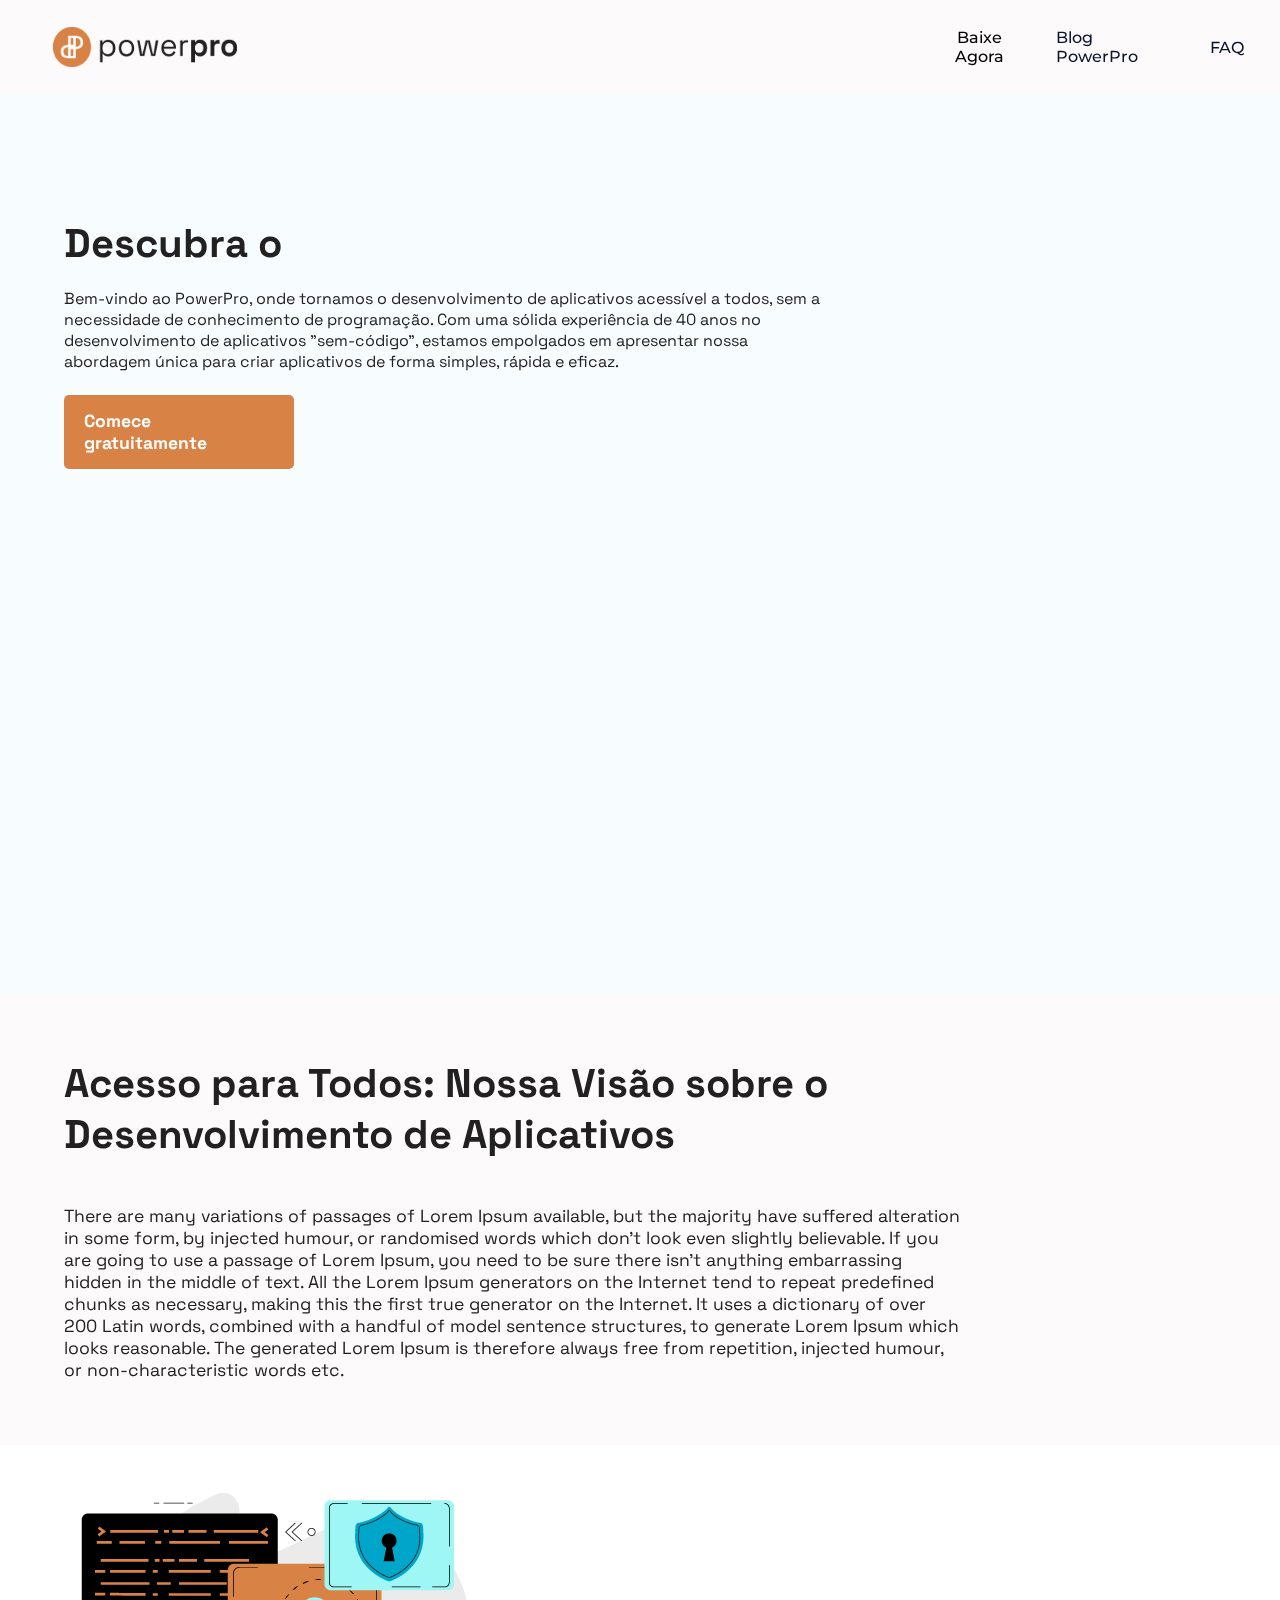
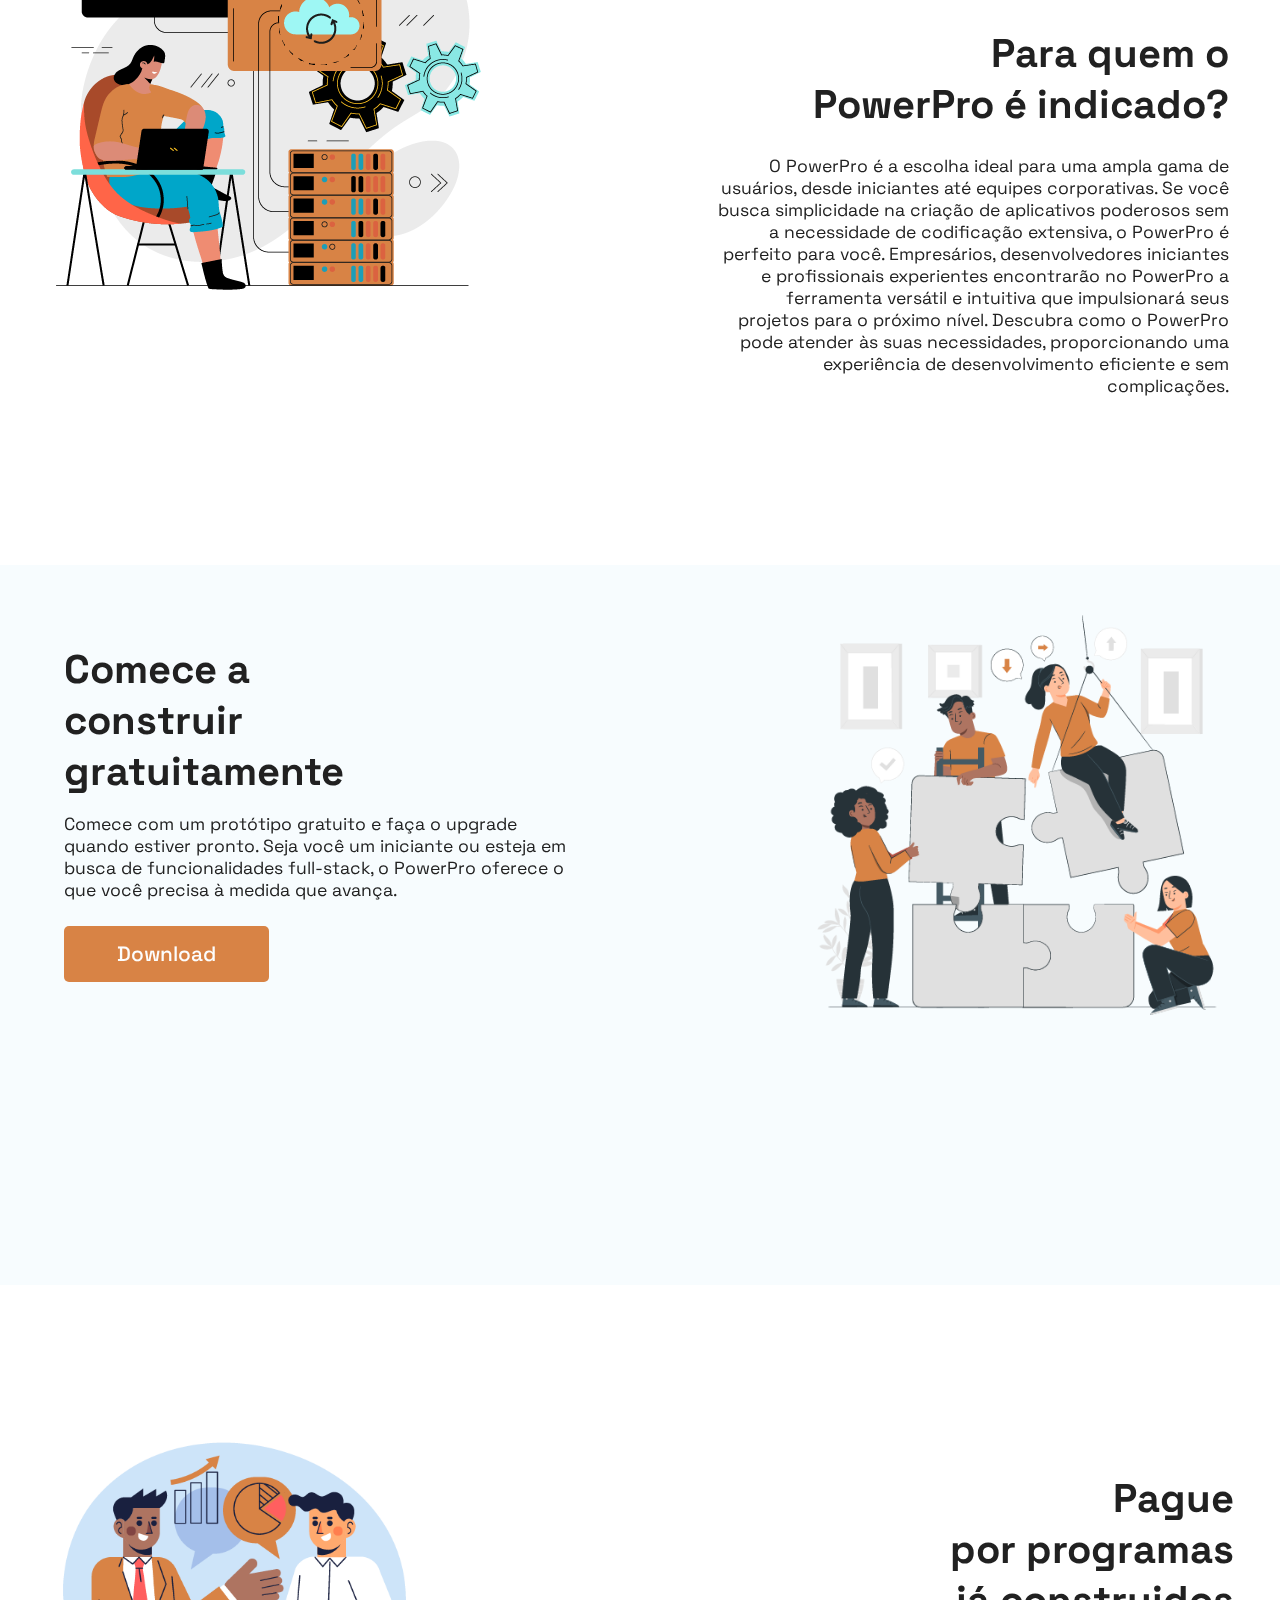
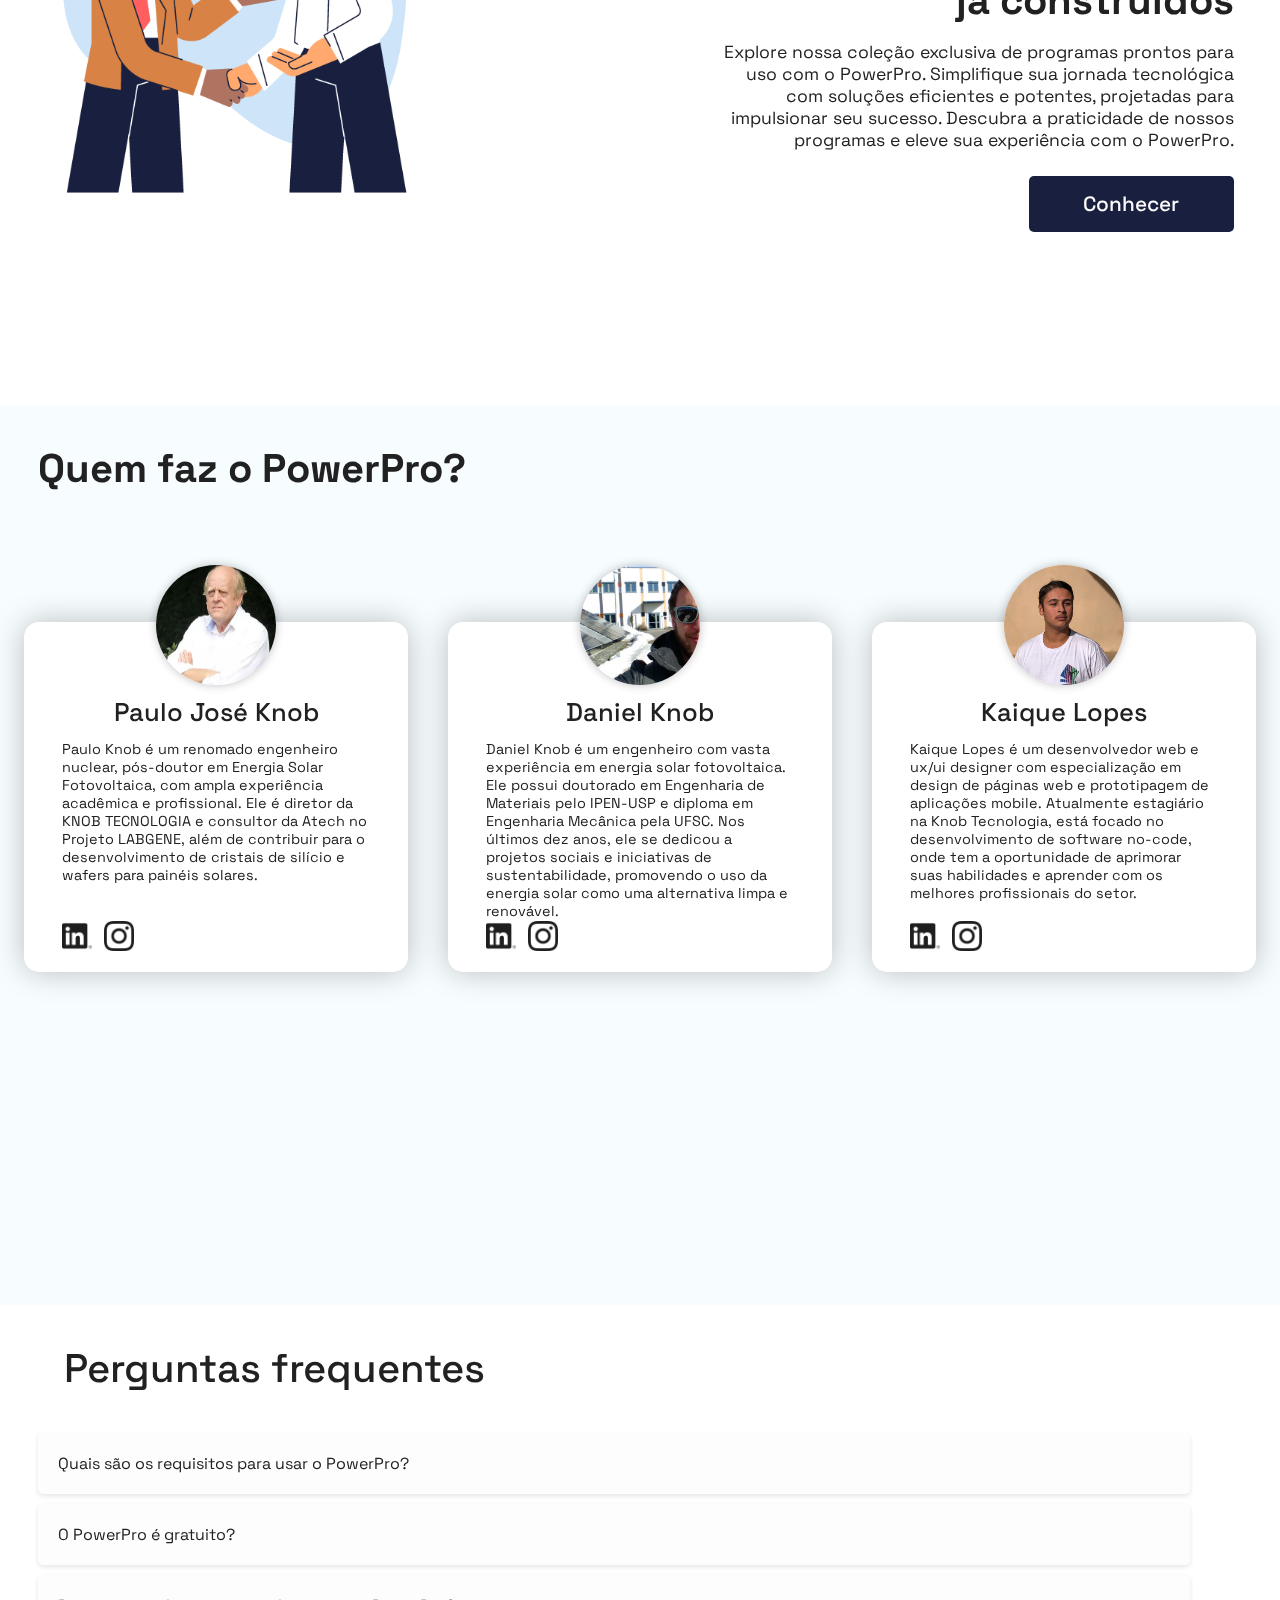
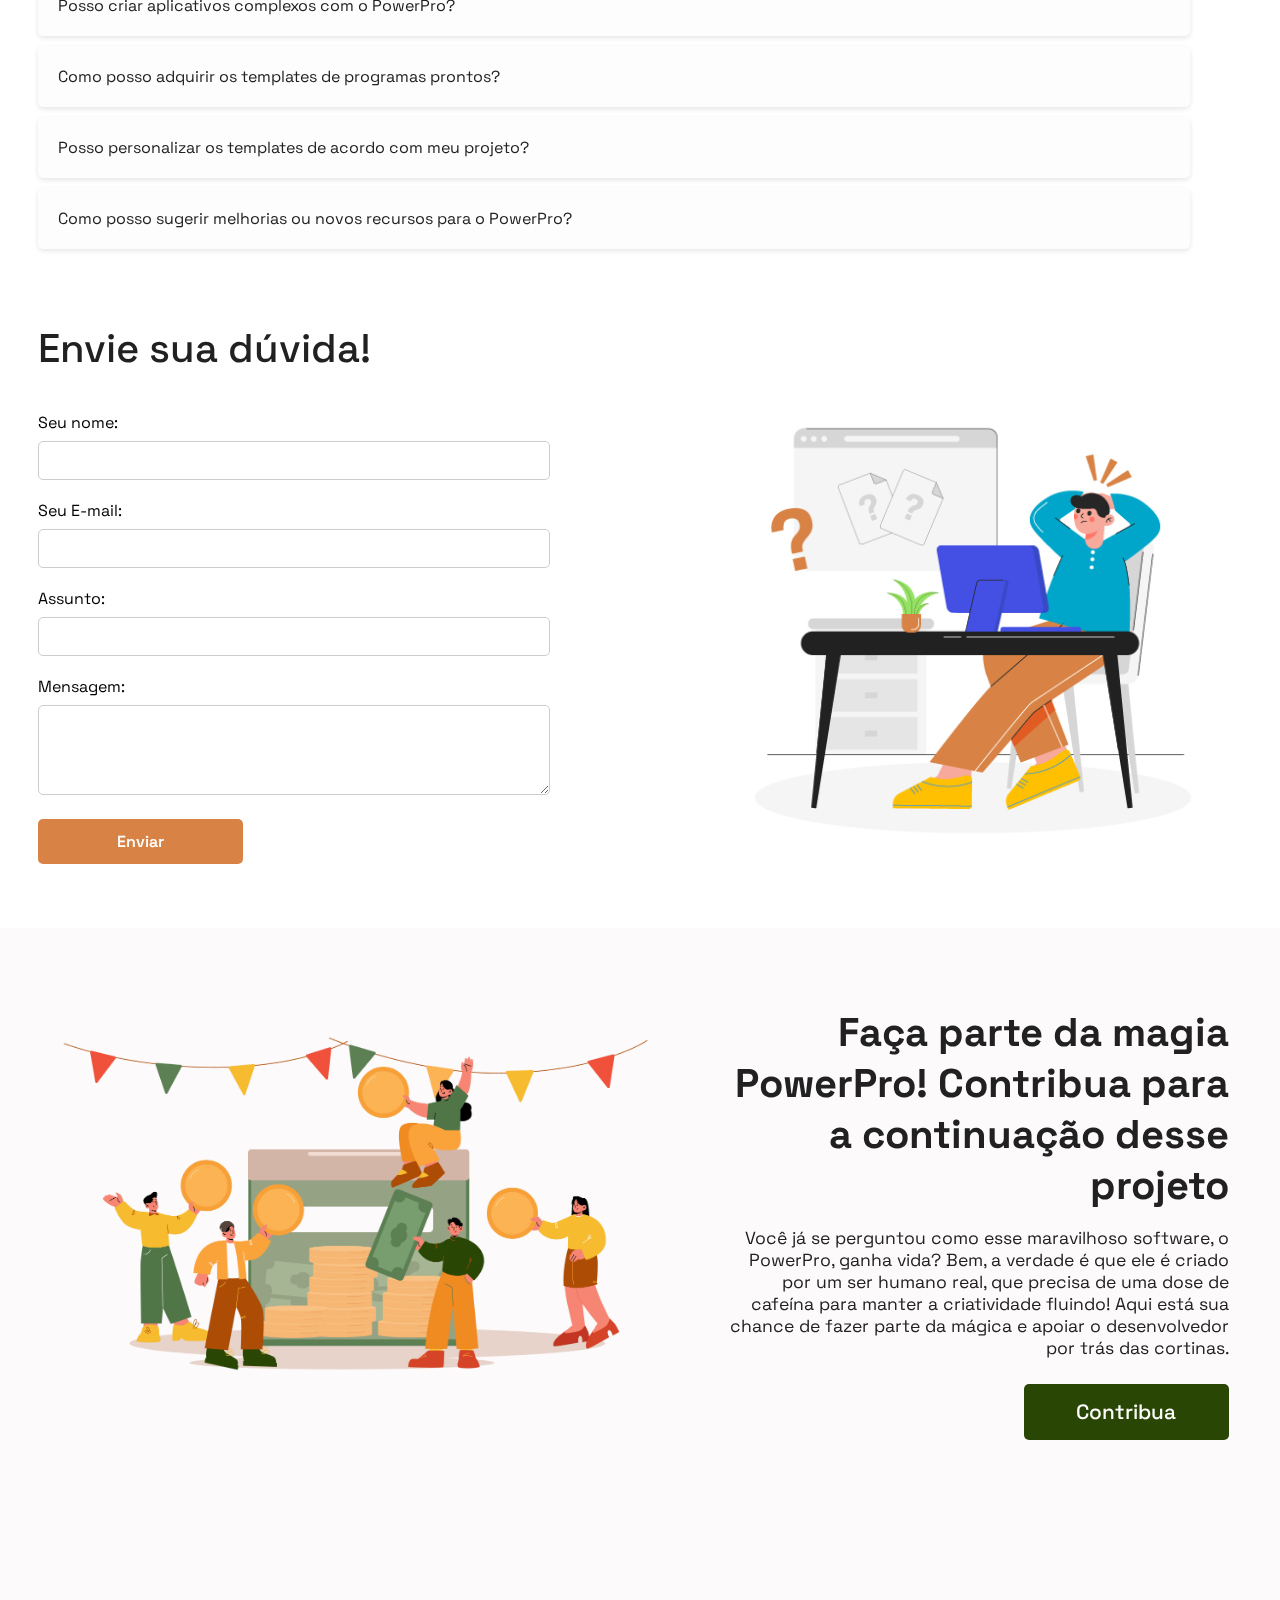
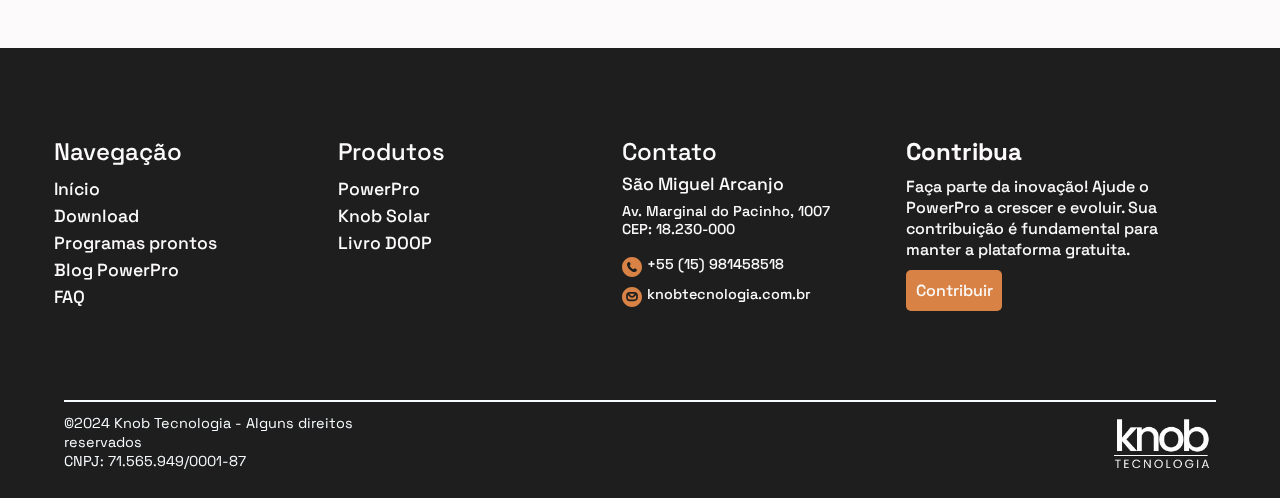
<file: index.html>
<!DOCTYPE html>
<html lang="pt-BR">
<head>
    <meta charset="UTF-8">
    <meta name="viewport" content="width=device-width, initial-scale=1.0">
    <title>PowePro | Crie aplicativos sem códigos</title>
    <link rel="stylesheet" href="css/style.css">
    <link rel="shortcut icon" href="css/imagens/icons/logoTipoLaranja.ico" type="image/x-icon">
</head>
<body>
    <header>
        <nav class="nav-bar">
            <div class="logo-header">
                <img src="css/imagens/logoPowerPro2L.png" alt="">
            </div>
            <div class="nav-list">
                <ul>
                    <div class="dropdown">
                        <button onclick="toggleDropdown()" class="dropbtn">Baixe Agora</button>
                        <div id="myDropdown" class="dropdown-content">
                            <a href="download.html">Versão gratuita</a>
                            <a href="pgProntos.html">Programas prontos</a>
                        </div>
                    </div>
                    <li class="nav-item"><a href="./blog-powerpro/index.html" class="nav-link">Blog PowerPro</a></li>
                    <li class="nav-item"><a href="#faq" class="nav-link">FAQ</a></li>
                </ul>
            </div>
            <div class="mobile-menu-icon">
                <button onclick="menuShow()"><img class="icon" src="css/imagens/icons/menu-abertoPreto.png" alt=""></button>
            </div>
        </nav>
        <div class="mobile-menu">
            <ul>
                <li class="nav-item"><a href="#powerpro" class="nav-link">FAQ</a></li>
            </ul>    
        </div>
    </header>
    <main>
        <section id="home">
            <div class="textos-home">
                <h1 id="home-title"></h1>
                <p>Bem-vindo ao PowerPro, onde tornamos o desenvolvimento de aplicativos acessível a todos, sem a necessidade de conhecimento de programação. Com uma sólida experiência de 40 anos no desenvolvimento de aplicativos "sem-código", estamos empolgados em apresentar nossa abordagem única para criar aplicativos de forma simples, rápida e eficaz.</p>
                <a href="#preco" class="btn-home">Comece gratuitamente</a>
            </div>
        </section>
        <section id="visao">
            <div class="textos-visao">
                <h1>Acesso para Todos: Nossa Visão sobre o Desenvolvimento de Aplicativos</h1>
                <p class="desc-visao">There are many variations of passages of Lorem Ipsum available, but the majority have suffered alteration in some form, by injected humour, or randomised words which don't look even slightly believable. If you are going to use a passage of Lorem Ipsum, you need to be sure there isn't anything embarrassing hidden in the middle of text. All the Lorem Ipsum generators on the Internet tend to repeat predefined chunks as necessary, making this the first true generator on the Internet. It uses a dictionary of over 200 Latin words, combined with a handful of model sentence structures, to generate Lorem Ipsum which looks reasonable. The generated Lorem Ipsum is therefore always free from repetition, injected humour, or non-characteristic words etc.</p>
            </div>
        </section>
        <section id="indicado">
            <div class="imagem-indicado"></div>
            <div class="textos-indicado">
                <h1>Para quem o<br>PowerPro é indicado?</h1>
                <p class="desc-indicado">O PowerPro é a escolha ideal para uma ampla gama de usuários, desde iniciantes até equipes corporativas. Se você busca simplicidade na criação de aplicativos poderosos sem a necessidade de codificação extensiva, o PowerPro é perfeito para você. Empresários, desenvolvedores iniciantes e profissionais experientes encontrarão no PowerPro a ferramenta versátil e intuitiva que impulsionará seus projetos para o próximo nível. Descubra como o PowerPro pode atender às suas necessidades, proporcionando uma experiência de desenvolvimento eficiente e sem complicações.</p>
            </div>
        </section>
        <section id="preco">
            <div class="textos-preco">
                <h1>Comece a <br>construir<br>gratuitamente</h1>
                <p class="desc-preco">Comece com um protótipo gratuito e faça o upgrade quando estiver pronto. Seja você um iniciante ou esteja em busca de funcionalidades full-stack, o PowerPro oferece o que você precisa à medida que avança.</p>
                <a href="download.html" class="btn-preco" target="_blank" rel="noopener noreferrer">Download<a>
            </div>
            <div class="imagem-preco"><img src="css/imagens/construa-Img.png" alt=""></div>
        </section>
        <section id="teste">
            <div class="imagem-teste"><img src="css/imagens/pgProntos-Img.png" alt=""></div>
            <div class="textos-teste">
                <h1>Pague<br>por programas<br>já construidos</h1>
                <p class="desc-teste">Explore nossa coleção exclusiva de programas prontos para uso com o PowerPro. Simplifique sua jornada tecnológica com soluções eficientes e potentes, projetadas para impulsionar seu sucesso. Descubra a praticidade de nossos programas e eleve sua experiência com o PowerPro.</p>
                <a href="pgProntos.html" class="btn-teste">Conhecer</a>
            </div>
        </section>
        <!--<section id="sobre">
            <div class="textos-sobre">
                <h1>O que é<br>PowerPro?</h1>
                <p class="desc-sobre">
                    Desenvolvido com o conceito DOOP (Direct Object-oriented Programming), tecnologia desenvolvida e patenteada pela empresa KNOB TECNOLOGIA, o PowerPro não exige conhecimentos de programação, pois as tabelas e relacionamentos são efetuados automaticamente a partir de simples textos ou inclusão de objetos na tela com o clicar do mouse.
                    <br><br>
                    Muito mais eficaz do que o uso de Planilhas Eletrônicas e com a mesma simplicidade, o PowerPro permite desenvolver em minutos aplicativos de Bancos de Dados completos, com telas de dados, cálculos envolvendo campos, relacionamentos entre tabelas, inclusão de objetos Windows como botões, caixas de combinações, caixas de listagens, caixas de checagem, figuras, objetos OLE, paginas e grades. 
                    <br><br>
                    Com o PowerPro, você não precisa de conhecimentos em programação, apenas de sua criatividade e vontade de criar. Vem com a gente! A criação de aplicativos por aqui, é tão simples quanto escrever em um bloco de notas!
                </p>
            </div>
            <div class="imagem-sobre"></div>
        </section>-->
        <section id="quem-faz">
            <h1 class="title-quem-faz">Quem faz o PowerPro?</h1>
            <div class="desenvolvedoresContainer">
                <div class="desenvUm">
                    <div class="profile-img-desenv1"><img src="css/imagens/paulo.jpg" alt=""></div>
                    <h1>Paulo José Knob</h1>
                    <p>Paulo Knob é um renomado engenheiro nuclear, pós-doutor em Energia Solar Fotovoltaica, com ampla experiência acadêmica e profissional. Ele é diretor da KNOB TECNOLOGIA e consultor da Atech no Projeto LABGENE, além de contribuir para o desenvolvimento de cristais de silício e wafers para painéis solares.</p>
                    <div class="iconsSocial">
                        <a href="#" target="_blank" class="iconsSocialLink1">
                            <img src="css/imagens/icons/linkedin.png" alt="" class="iconsSocialIco1">
                        </a>
                        <a href="#" target="_blank" class="iconsSocialLink2">
                            <img src="css/imagens/icons/instagram.png" alt="" class="iconsSocialIco2">
                        </a>
                    </div>
                </div>
                <div class="desenvDois">
                    <div class="profile-img-desenv2"><img src="css/imagens/daniel.jpg" alt=""></div>
                    <h1>Daniel Knob</h1>
                    <p>Daniel Knob é um engenheiro com vasta experiência em energia solar fotovoltaica. Ele possui doutorado em Engenharia de Materiais pelo IPEN-USP e diploma em Engenharia Mecânica pela UFSC. Nos últimos dez anos, ele se dedicou a projetos sociais e iniciativas de sustentabilidade, promovendo o uso da energia solar como uma alternativa limpa e renovável.</p>
                    <div class="iconsSocial">
                        <a href="https://www.linkedin.com/in/daniel-knob-55410074/" target="_blank" class="iconsSocialLink1">
                            <img src="css/imagens/icons/linkedin.png" alt="" class="iconsSocialIco1">
                        </a>
                        <a href="https://www.instagram.com/dknob/" target="_blank" class="iconsSocialLink2">
                            <img src="css/imagens/icons/instagram.png" alt="" class="iconsSocialIco2">
                        </a>
                    </div>
                </div>
                <div class="desenvTres">
                    <div class="profile-img-desenv3"><img src="css/imagens/kaique.png" alt=""></div>
                    <h1>Kaique Lopes</h1>
                    <p>Kaique Lopes é um desenvolvedor web e ux/ui designer com especialização em design de páginas web e prototipagem de aplicações mobile. Atualmente estagiário na Knob Tecnologia, está focado no desenvolvimento de software no-code, onde tem a oportunidade de aprimorar suas habilidades e aprender com os melhores profissionais do setor.</p>
                    <div class="iconsSocial">
                        <a href="https://www.linkedin.com/in/kaique-lopes-779450263/" target="_blank" class="iconsSocialLink1">
                            <img src="css/imagens/icons/linkedin.png" alt="" class="iconsSocialIco1">
                        </a>
                        <a href="https://www.instagram.com/kaique.exe/" target="_blank" class="iconsSocialLink2">
                            <img src="css/imagens/icons/instagram.png" alt="" class="iconsSocialIco2">
                        </a>
                    </div>
                </div>
            </div>
        </section>
        <section id="faq">
            <div class="titulo-faq">
                <h1>Perguntas frequentes</h1>
            </div>
            <ul class="benefits-list">
                <li>
                  <span class="benefit-title">Quais são os requisitos para usar o PowerPro?</span>
                  <div class="benefit-details">
                    O PowerPro é compatível em desktops. Tudo que você precisa é de criatividade para começar a criar aplicativos incríveis!
                  </div>
                </li>
                <li>
                  <span class="benefit-title">O PowerPro é gratuito?</span>
                  <div class="benefit-details">
                    Sim, o PowerPro está disponível para download gratuito. Você pode criar aplicativos sem custos!
                  </div>
                </li>
                <li>
                  <span class="benefit-title">Posso criar aplicativos complexos com o PowerPro?</span>
                  <div class="benefit-details">
                    Com certeza! O PowerPro permite criar aplicativos simples ou complexos, adaptados às suas necessidades. Nossa plataforma oferece recursos avançados para lidar com projetos diversos.
                  </div>
                </li>
                <li>
                  <span class="benefit-title">Como posso adquirir os templates de programas prontos?</span>
                  <div class="benefit-details">
                    Nossos templates estão disponíveis para compra diretamente no site do PowerPro. Escolha entre uma variedade de modelos e adquira o que melhor se encaixa nas suas necessidades.
                  </div>
                </li>
                <li>
                  <span class="benefit-title">Posso personalizar os templates de acordo com meu projeto?</span>
                  <div class="benefit-details">
                    Sim, nossos templates são totalmente customizáveis. Após a compra, você pode adaptá-los com facilidade, inserindo seus próprios dados e conteúdos.
                  </div>
                </li>
                <li>
                  <span class="benefit-title">Como posso sugerir melhorias ou novos recursos para o PowerPro?</span>
                  <div class="benefit-details">
                    Valorizamos a opinião dos nossos usuários! Se você tiver sugestões de melhorias ou novos recursos, envie-nos suas ideias através do formulário de contato. Adoramos ouvir você!
                  </div>
                </li>
            </ul>
            <div class="titulo-faq-dois">
                <h1>Envie sua dúvida!</h1>
            </div>
            <div class="contato-faq">
                <form action="https://formspree.io/f/mrgnjrvp" method="post">
                    <label for="nome">Seu nome:</label>
                    <input type="text" id="nome" name="nome" required>
                  
                    <label for="email">Seu E-mail:</label>
                    <input type="email" id="email" name="email" required>
                  
                    <label for="assunto">Assunto:</label>
                    <input type="text" id="assunto" name="assunto" required>
                  
                    <label for="mensagem">Mensagem:</label>
                    <textarea id="mensagem" name="mensagem" rows="4" required></textarea>
                  
                    <input type="submit" value="Enviar">

                    <input type="hidden" name="_next" value="https://okaiquelopes.github.io/powerprofinal/agredecimento.html">
                </form>
                <div class="imagem-contato-faq">
                    <img src="css/imagens/img-Contato.png" alt="">
                </div>
            </div>
        </section>
        <section id="contribua">
            <div class="imagem-contribua"></div>
            <div class="textos-contribua">
                <h1>Faça parte da magia PowerPro! Contribua para a continuação desse projeto</h1>
                <p class="desc-contribua">Você já se perguntou como esse maravilhoso software, o PowerPro, ganha vida? Bem, a verdade é que ele é criado por um ser humano real, que precisa de uma dose de cafeína para manter a criatividade fluindo! Aqui está sua chance de fazer parte da mágica e apoiar o desenvolvedor por trás das cortinas.</p>
                <a href="contribua.html" class="btn-contribua">Contribua</a>
            </div>
        </section>
    </main>
    <footer>
        <div class="conteudo-footer">
            <div class="conteudo-footer-navegacao">
                <h2>Navegação</h2>
                <ul>
                    <li><a href="#home">Início</a></li>
                    <li><a href="#preco">Download</a></li>
                    <li><a href="#teste">Programas prontos</a></li>
                    <li><a href="blog-powerpro/index.html">Blog PowerPro</a></li>
                    <li><a href="#faq">FAQ</a></li>
                </ul>
            </div>
            <div class="conteudo-footer-navegacao">
                <h2>Produtos</h2>
                <ul>
                    <li><a href="">PowerPro</a></li>
                    <li><a href="">Knob Solar</a></li>
                    <li><a href="">Livro DOOP</a></li>
                </ul>
            </div>
            <div class="conteudo-footer-navegacao">
                <h2>Contato</h2>
                <h3>São Miguel Arcanjo</h3>
                <p class="conteudo-footer-navegacao-p">Av. Marginal do Pacinho, 1007<br>CEP: 18.230-000</p>
                <div class="conteudo-footer-navegacao-contato">
                    <div class="conteudo-footer-navegacao-contato-img">
                        <img src="css/imagens/icons/telefone-circular 1.svg" alt="">
                        <a href="tel:+55 15 981458518">+55 (15) 981458518</a>
                    </div>
                    <div class="conteudo-footer-navegacao-contato-img">
                        <img src="css/imagens/icons/envelope-circular 1.svg" alt="">
                        <a href="mailto:knobtecnologia.com.br">knobtecnologia.com.br</a>
                    </div>
                </div>
            </div>
            <div class="conteudo-footer-navegacao-contribua">
                <h2>Contribua</h2>
                <p class="conteudo-footer-navegacao-contribua-p">
                    Faça parte da inovação! Ajude o<br>PowerPro a crescer e evoluir. Sua contribuição é fundamental para<br>manter a plataforma gratuita.
                </p>
                <a href="contribua.html" class="conteudo-footer-navegacao-contribua-a">Contribuir</a>
            </div>
        </div>
        <hr class="divisao-footer">
        <div class="conteudo-footer-pt2">
            <p>&copy;2024 Knob Tecnologia - Alguns direitos reservados<br>CNPJ: 71.565.949/0001-87</p>
            <img src="css/imagens/LOGO KNOB NO BG.png" alt="">
        </div>
    </footer>

    <div class="cookies-msg" id="cookies-msg">
        <div class="cookies-txt">
            <p>Este site usa cookies e tecnologias afins, que são pequenos arquivos ou pedaços de texto baixados para um aparelho quando o visitante acessa um website ou aplicativo. Ao utilizar nosso site você está de acordo com a utilização dos cookies para te proporcionar uma melhor experiência.</p>
            <div class="cookies-btn">
                <button onclick="aceito()">Aceito</button>
            </div>
        </div>
    </div>
<script src="script.js"></script>
</body>
</html>
</file>
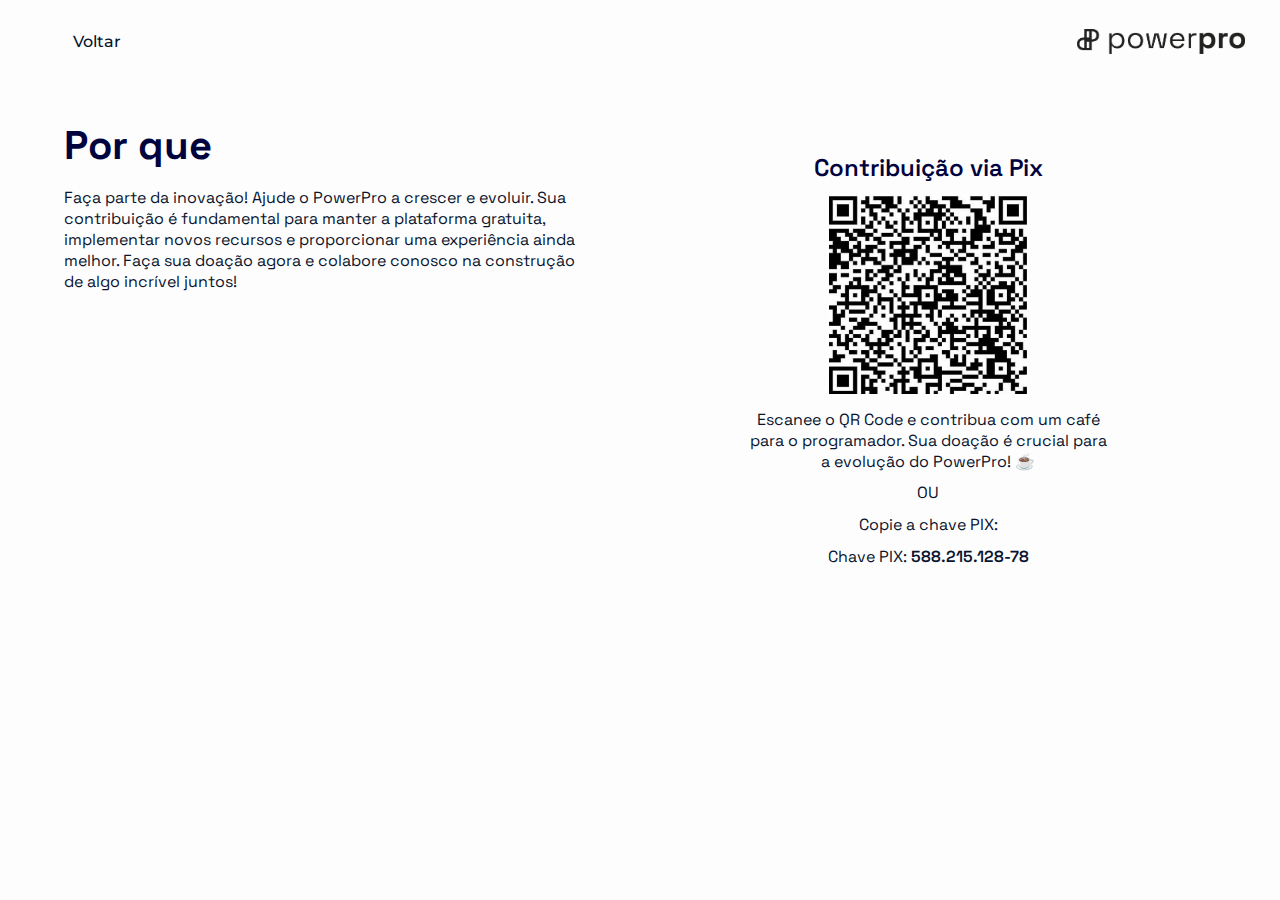
<file: contribua.html>
<!DOCTYPE html>
<html lang="pt-BR">
<head>
    <meta charset="UTF-8">
    <meta name="viewport" content="width=device-width, initial-scale=1.0">
    <title>Contribua | PowerPro</title>
    <link rel="stylesheet" href="css/contribua.css">
    <link rel="shortcut icon" href="css/imagens/icons/logoTipoLaranja.ico" type="image/x-icon">
</head>
<body>
    <header>
        <nav class="nav-bar">
            <div class="nav-list">
                <ul>
                    <li class="nav-item"><a href="index.html" class="nav-link">Voltar</a></li>
                </ul>
            </div>
            <div class="logo-header">
                <img src="css/imagens/logoPowerPro1.png" alt="">
            </div>
            <div class="mobile-menu-icon">
                <button onclick="menuShow()"><img class="icon" src="css/imagens/icons/menu-abertoPreto.png" alt=""></button>
            </div>
        </nav>
        <div class="mobile-menu">
            <ul>
                <li class="nav-item"><a href="#powerpro" class="nav-link">FAQ</a></li>
            </ul>    
        </div>
    </header>
    <main>
        <section>
            <div class="textos">
                <h1 id="contribua-title"></h1>
                <p>Faça parte da inovação! Ajude o PowerPro a crescer e evoluir. Sua contribuição é fundamental para manter a plataforma gratuita, implementar novos recursos e proporcionar uma experiência ainda melhor. Faça sua doação agora e colabore conosco na construção de algo incrível juntos!</p>
            </div>
            <div class="payment-container">
                <h2 class="title-pix">Contribuição via Pix</h2>
                <img src="css/imagens/QR-pix.png" alt="Código QR para PIX">
                <p class="desc-pix-1">Escanee o QR Code e contribua com um café para o programador. Sua doação é crucial para a evolução do PowerPro! ☕</p>
                <p class="p-ou">OU</p>
                <p class="desc-pix-1">Copie a chave PIX:</p>
                <p class="chave-pix">Chave PIX: <span class="pix-key">588.215.128-78</span></p>
            </div>
        </section>
    </main>

    <script>
        const text = "Por que contribuir com o PowerPro?";
        const textElement = document.getElementById("contribua-title");


        let index = 0;

        function type() {
        if (index < text.length) {
            textElement.textContent += text[index];
            index++;
        } else {
            textElement.innerHTML += '<span id="blinking-cursor">|</span>';
            clearInterval(typingInterval);
            setInterval(blinkCursor, 500);
        }
        }

        function blinkCursor() {
        const cursor = document.getElementById("blinking-cursor");
        cursor.style.visibility = (cursor.style.visibility === 'hidden') ? 'visible' : 'hidden';
        }

        const typingInterval = setInterval(type, 90);
    </script>
</body>
</html>
</file>
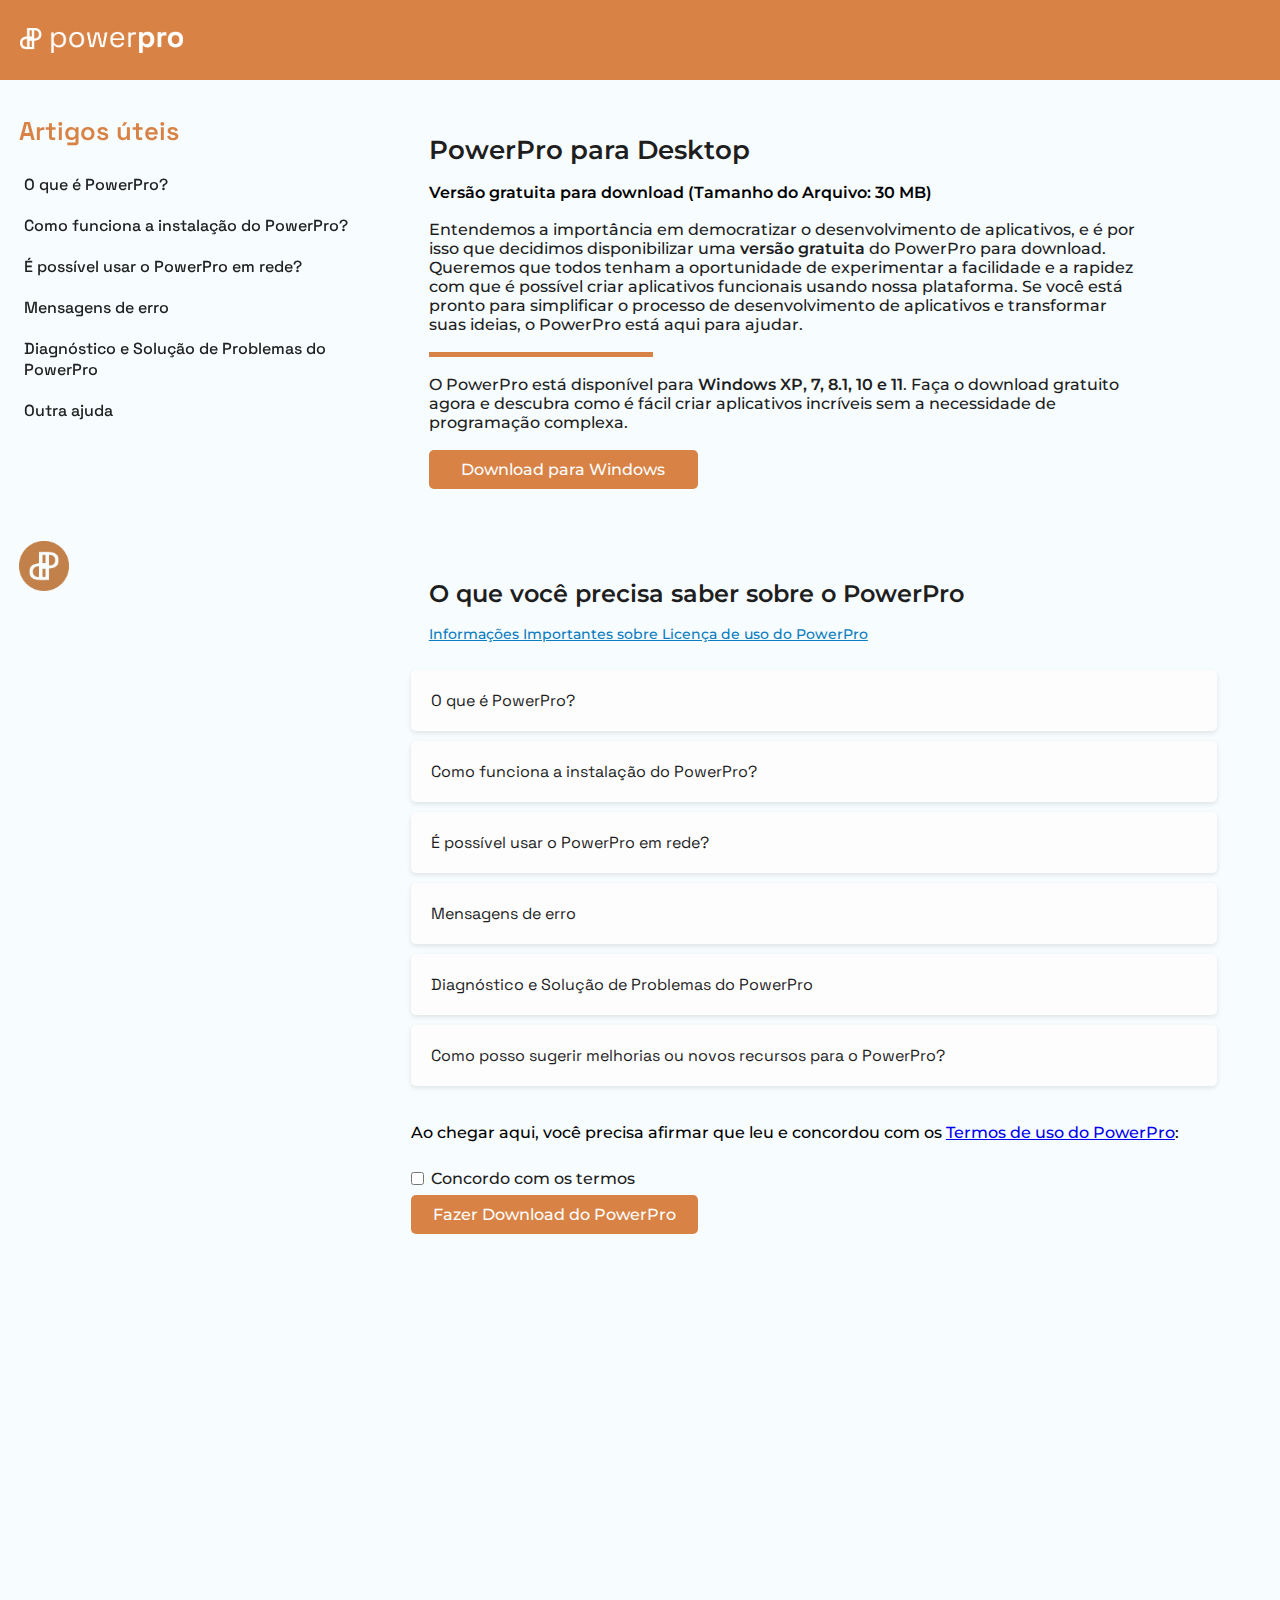
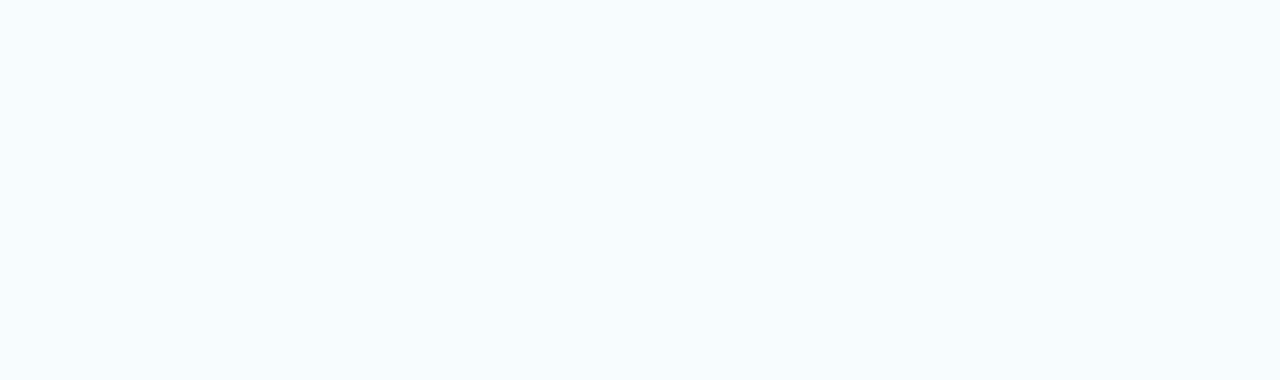
<file: download.html>
<!DOCTYPE html>
<html lang="pt-BR">
<head>
    <meta charset="UTF-8">
    <meta name="viewport" content="width=device-width, initial-scale=1.0">
    <title>Download PowerPro | Knob Tecnologia</title>
    <link rel="stylesheet" href="css/download.css">
    <link rel="shortcut icon" href="css/imagens/icons/logoTipoLaranja.ico" type="image/x-icon">
</head>
<body>
  <header>
    <nav class="nav-bar">
        <div class="logo-header">
            <img src="css/imagens/logoPowerPro1White.png" alt="">
        </div>
    </div>
</header>
    <main>
        <section id="home">
            <div class="left-menu">
                <div class="left-menu-links">
                    <h3>Artigos úteis</h3>
                    <a href="artigos-powerpro/artigos.html#oq-Power" target="_blank" rel="noopener noreferrer">O que é PowerPro?</a>
                    <a href="artigos-powerpro/artigos.html#funciona-Power" target="_blank" rel="noopener noreferrer">Como funciona a instalação do PowerPro?</a>
                    <a href="artigos-powerpro/artigos.html#rede-Power" target="_blank" rel="noopener noreferrer">É possível usar o PowerPro em rede?</a>
                    <a href="artigos-powerpro/artigos.html#mensagens-Power" target="_blank" rel="noopener noreferrer">Mensagens de erro</a>
                    <a href="artigos-powerpro/artigos.html#diagnostico-Power" target="_blank" rel="noopener noreferrer">Diagnóstico e Solução de Problemas do PowerPro</a>
                    <a href="index.html#faq" target="_blank" rel="noopener noreferrer">Outra ajuda</a>
                </div>
                <a href="index.html"><div class="left-menu-logoP"><img src="css/imagens/logoTipoLaranja.png" alt=""></div></a>
                
            </div>
            <div class="right-content">
                <h1 class="right-content-title">PowerPro para Desktop</h1>
                <p class="versao">Versão gratuita para download (Tamanho do Arquivo: 30 MB)</p>
                <p class="p-1right-content">Entendemos  a importância em democratizar o desenvolvimento de aplicativos, e é por isso que decidimos disponibilizar uma <span>versão gratuita</span> do PowerPro para download. Queremos que todos tenham a oportunidade de experimentar a facilidade e a rapidez com que é possível criar aplicativos funcionais usando nossa plataforma. Se você está pronto para simplificar o processo de desenvolvimento de aplicativos e transformar suas ideias, o PowerPro está aqui para ajudar.</p>
                <hr class="divisao-right-content">
                <p class="p-2right-content">O PowerPro está disponível para <span>Windows XP, 7, 8.1, 10 e 11</span>. Faça o download gratuito agora e descubra como é fácil criar aplicativos incríveis sem a necessidade de programação complexa.</p>
                <a href="#meuBotao" class="btn-right-content">Download para Windows</a>
                <div class="sobre">
                    <h1 class="title-sobre-right">O que você precisa saber sobre o PowerPro</h1>
                    <a href="#" class="link-licenca">Informações Importantes sobre Licença de uso do PowerPro</a>
                    <ul class="benefits-list">
                        <li>
                          <span class="benefit-title">O que é PowerPro?</span>
                          <div class="benefit-details">
                            Desenvolvido com o conceito DOOP (Direct Object-oriented Programming), tecnologia desenvolvida e patenteada pela empresa KNOB TECNOLOGIA, o PowerPro não exige conhecimentos de programação, pois as tabelas e relacionamentos são efetuados automaticamente a partir de simples textos ou inclusão de objetos na tela com o clicar do mouse.
                            <br><br>
                            Muito mais eficaz do que o uso de Planilhas Eletrônicas e com a mesma simplicidade, o PowerPro permite desenvolver em minutos aplicativos de Bancos de Dados completos, com telas de dados, cálculos envolvendo campos, relacionamentos entre tabelas, inclusão de objetos Windows como botões, caixas de combinações, caixas de listagens, caixas de checagem, figuras, objetos OLE, paginas e grades. 
                            <br><br>
                            Com o PowerPro, você não precisa de conhecimentos em programação, apenas de sua criatividade e vontade de criar. Vem com a gente! A criação de aplicativos por aqui, é tão simples quanto escrever em um bloco de notas!
                          </div>
                        </li>
                        <li>
                          <span class="benefit-title">Como funciona a instalação do PowerPro?</span>
                          <div class="benefit-details">
                            It is a long established fact that a reader will be distracted by the readable content of a page when looking at its layout. The point of using Lorem Ipsum is that it has a more-or-less normal distribution of letters, as opposed to using 'Content here, content here', making it look like readable English.
                            <br><br>
                            It is a long established fact that a reader will be distracted by the readable content of a page when looking at its layout. The point of using Lorem Ipsum is that it has a more-or-less normal distribution of letters, as opposed to using 'Content here, content here', making it look like readable English.
                          </div>
                        </li>
                        <li>
                          <span class="benefit-title">É possível usar o PowerPro em rede?</span>
                          <div class="benefit-details">
                            It is a long established fact that a reader will be distracted by the readable content of a page when looking at its layout. The point of using Lorem Ipsum is that it has a more-or-less normal distribution of letters, as opposed to using 'Content here, content here', making it look like readable English.
                            <br><br>
                            It is a long established fact that a reader will be distracted by the readable content of a page when looking at its layout. The point of using Lorem Ipsum is that it has a more-or-less normal distribution of letters, as opposed to using 'Content here, content here', making it look like readable English.
                          </div>
                        </li>
                        <li>
                          <span class="benefit-title">Mensagens de erro</span>
                          <div class="benefit-details">
                            It is a long established fact that a reader will be distracted by the readable content of a page when looking at its layout. The point of using Lorem Ipsum is that it has a more-or-less normal distribution of letters, as opposed to using 'Content here, content here', making it look like readable English.
                            <br><br>
                            It is a long established fact that a reader will be distracted by the readable content of a page when looking at its layout. The point of using Lorem Ipsum is that it has a more-or-less normal distribution of letters, as opposed to using 'Content here, content here', making it look like readable English.
                          </div>
                        </li>
                        <li>
                          <span class="benefit-title">Diagnóstico e Solução de Problemas do PowerPro</span>
                          <div class="benefit-details">
                            It is a long established fact that a reader will be distracted by the readable content of a page when looking at its layout. The point of using Lorem Ipsum is that it has a more-or-less normal distribution of letters, as opposed to using 'Content here, content here', making it look like readable English.
                             <br><br>
                            It is a long established fact that a reader will be distracted by the readable content of a page when looking at its layout. The point of using Lorem Ipsum is that it has a more-or-less normal distribution of letters, as opposed to using 'Content here, content here', making it look like readable English.
                          </div>
                        </li>
                        <li>
                          <span class="benefit-title">Como posso sugerir melhorias ou novos recursos para o PowerPro?</span>
                          <div class="benefit-details">
                            Valorizamos a opinião dos nossos usuários! Se você tiver sugestões de melhorias ou novos recursos, envie-nos suas ideias através do formulário de contato. Adoramos ouvir você!
                          </div>
                        </li>
                    </ul>
                    <p class="confirm-sobre">Ao chegar aqui, você precisa afirmar que leu e concordou com os <a id="open-modal" href="javascript:void(0)">Termos de uso do PowerPro</a>:</p>
                    <div id="fade" class="hide"></div>
                    <div id="modal" class="hide">
                      <div class="modal-header">
                        <h2>Termos de uso do PowerPro</h2>
                        <button id="close-modal">Fechar</button>
                      </div>
                      <div class="modal-body">
                        <p>
                          Lorem ipsum dolor sit amet consectetur, adipisicing elit. Hic, quam?
                          Quas accusantium id cupiditate iste veritatis repudiandae odio dolore
                          voluptas. Eum, deserunt quod. Sit similique laudantium assumenda
                          repellat vel necessitatibus.
                        </p>
                        <p>
                          Lorem ipsum dolor sit amet consectetur, adipisicing elit. Hic, quam?
                          Quas accusantium id cupiditate iste veritatis repudiandae odio dolore
                          voluptas. Eum, deserunt quod. Sit similique laudantium assumenda
                          repellat vel necessitatibus.
                        </p>
                      </div>
                    </div>
                    <div class="btn-downloadCheck">
                        <div class="check">
                            <input type="checkbox" id="autorizarCheckbox">
                            <label for="autorizarCheckbox" class="checkbox-label">Concordo com os termos</label>
                        </div>
                        <a id="meuBotao" download="PowerPro" class="btn-download-check">Fazer Download do PowerPro</a>
                    </div>
                </div>
            </div>
        </section>
    </main>
    <script src="script.js"></script>
</body>
</html>
</file>
<file: css/style.css>
@import url('https://fonts.googleapis.com/css2?family=Montserrat:wght@400;500&family=Space+Grotesk:wght@400;500;700&display=swap');
*{
    margin: 0;
    padding: 0;
    box-sizing: border-box;
}
html{
    scroll-behavior: smooth;
}
body{
    background-color: #FCFAFA;
    font-family: 'Montserrat';
}
header {
    align-items: center;
}
.logo-header{
    display: flex;
    align-items: center;
    justify-content: center;
    height: 40px;
    max-width: auto;
    margin-left: 3%;
}
.logo-header img{
    height: 40px;
    width: 100%;
}
.nav-bar {
    display: flex;
    align-items: center;
    padding: 1rem 1rem;
}
.nav-list {
    display: flex;
    align-items: center;
    justify-content: space-evenly;
    margin-left: 55%;
}
.nav-list ul {
    display: flex;
    justify-content: center;
    align-items: center;
    list-style: none;
}
.nav-item {
    margin: 0 20px;
}
.nav-link {
    color: #09142D;
    font-family: 'Montserrat';
    font-size: 1rem;
    font-style: normal;
    font-weight: 500;
    line-height: normal;
    text-decoration: none;
}
.dropbtn {
    font-family: 'Montserrat';
    padding: 12px;
    font-size: 1rem;
    font-weight: 500;
    border: none;
    cursor: pointer;
    background-color: #FCFAFA;
    border-radius: 5px;
}
.dropdown {
    position: relative;
    display: inline-block;
    border-radius: 5px;
}
.dropdown-content {
    display: none;
    position: absolute;
    background-color: #FDFDFD;
    min-width: 200px;
    box-shadow: 0px 8px 16px 0px rgba(0,0,0,0.2);
    z-index: 1;
    color: #09142D;
    border-radius: 5px;
}
.dropdown-content a {
    color: #09142D;
    font-weight: 500;
    padding: 12px 16px;
    text-decoration: none;
    display: block;
}
.dropdown-content a:hover {
    background-color: #f1f1f1;
}
.show {
    display: block;
}
.mobile-menu-icon {
    display: none;
}
.mobile-menu {
    display: none;
}
#home{
    display: flex;
    flex-direction: column;
    width: 100%;
    height: 100vh;
    background-color: #F7FCFE;
}
.textos-home{
    display: flex;
    flex-direction: column;
    width: 60%;
    max-height: auto;
    margin-top: 10%;
    margin-left: 5%;
}
#home-title{
    color: #212121;
    font-family: 'Space Grotesk';
    font-size: 2.5rem;
    font-style: normal;
    font-weight: 700;
    line-height: 108.333%; /* 3.25rem */
}
.textos-home p{
    color: #212121;
    font-family: 'Space Grotesk';
    font-size: 1rem;
    font-style: normal;
    font-weight: 400;
    line-height: normal;
    margin-top: 3%;
}
.btn-home{
    color: #FDFDFD;
    font-family: 'Space Grotesk';
    font-size: 1.1rem;
    font-style: normal;
    font-weight: 700;
    line-height: normal;
    text-decoration: none;
    align-items: center;
    justify-content: center;
    background: #D88345;
    padding: 15px 20px;
    border-radius: 5px;
    width: 30%;
    margin-top: 3%;
}
.btn-home:hover{
    background: #bb7340;
    transition: all 0.3s ease-out;
}
#visao{
    display: flex;
    flex-direction: row;
    max-height: auto;
    width: 100%;
    max-height: auto;
    background-color: #FCFAFA;
}
.textos-visao{
    display: flex;
    flex-direction: column;
    width: 70%;
    max-height: auto;
    margin-left: 5%;
    margin-top: 5%;
    margin-bottom: 5%;
}
.textos-visao h1{
    color: #212121;
    font-family: 'Space Grotesk';
    font-size: 2.5rem;
    font-style: normal;
    font-weight: 700;
    line-height: normal;
}
.desc-visao{
    color: #212121;
    font-family: 'Space Grotesk';
    font-size: 1.1rem;
    font-style: normal;
    font-weight: 400;
    line-height: normal;
    margin-top: 5%;
}
#indicado{
    display: flex;
    flex-direction: row;
    max-height: auto;
    width: 100%;
    height: 80vh;
    background-color: #fff;
}
.textos-indicado{
    display: flex;
    flex-direction: column;
    justify-content: center;
    width: 40%;
    max-height: auto;
    margin-left: 5%;
}
.textos-indicado h1{
    color: #212121;
    font-family: 'Space Grotesk';
    font-size: 2.5rem;
    font-style: normal;
    font-weight: 700;
    line-height: normal;
    margin-top: 3%;
    text-align: right;
}
.desc-indicado{
    color: #212121;
    font-family: 'Space Grotesk';
    font-size: 1.1rem;
    font-style: normal;
    font-weight: 400;
    line-height: normal;
    margin-top: 5%;
    text-align: right;
}
.imagem-indicado{
    display: flex;
    width: 50%;
    height: 550px;
    align-items: center;
    justify-content: center;
    background-image: url(imagens/indicado-Img.png);
    background-repeat: no-repeat;
    margin-left: 1%;
}
#preco{
    display: flex;
    flex-direction: row;
    max-height: auto;
    width: 100%;
    height: 80vh;
    background-color: #F7FCFE;
}
.textos-preco{
    display: flex;
    flex-direction: column;
    width: 40%;
    max-height: auto;
    margin-left: 5%;
    margin-top: 5%;
}
.textos-preco h1{
    color: #212121;
    font-family: 'Space Grotesk';
    font-size: 2.5rem;
    font-style: normal;
    font-weight: 700;
    line-height: normal;
    margin-top: 3%;
}
.desc-preco{
    color: #212121;
    font-family: 'Space Grotesk';
    font-size: 1.1rem;
    font-style: normal;
    font-weight: 400;
    line-height: normal;
    margin-top: 3%;
}
.btn-preco{
    color: #FDFDFD;
    font-family: 'Space Grotesk';
    font-size: 1.3rem;
    font-style: normal;
    font-weight: 500;
    line-height: normal;
    text-decoration: none;
    display: flex;
    align-items: center;
    justify-content: center;
    background: #D88345;
    padding: 15px 20px;
    width: 40%;
    margin-top: 5%;
    border-radius: 5px;
}
.btn-preco:hover{
    background: #bb7340;
    transition: all 0.3s ease-out;
}
.imagem-preco{
    display: flex;
    width: 50%;
    height: 500px;
    align-items: center;
    justify-content: center;
    margin-left: 85%;
}
.imagem-preco img{
    display: flex;
    height: 400px;
}
#teste{
    display: flex;
    flex-direction: row;
    align-items: center;
    justify-content: space-evenly;
    max-height: auto;
    width: 100%;
    height: 80vh;
    background-color: #FFF;
}
.textos-teste{
    display: flex;
    flex-direction: column;
    text-align: right;
    align-items: flex-end;
    width: 40%;
    max-height: auto;
    margin-left: 20%;
}
.tittle-teste{
    color: #212121;
    font-family: 'Space Grotesk';
    font-size: 1.1rem;
    font-style: normal;
    font-weight: 500;
    line-height: normal;
}
.textos-teste h1{
    color: #212121;
    font-family: 'Space Grotesk';
    font-size: 2.5rem;
    font-style: normal;
    font-weight: 700;
    line-height: normal;
    margin-top: 3%;
}
.desc-teste{
    color: #212121;
    font-family: 'Space Grotesk';
    font-size: 1.1rem;
    font-style: normal;
    font-weight: 400;
    line-height: normal;
    margin-top: 3%;
}
.imagem-teste{
    display: flex;
    max-width: auto;
    max-height: auto;
    align-items: center;
    justify-content: center;
}
.imagem-teste img{
    display: flex;
    height: 450px;
}
.btn-teste{
    color: #FCFAFA;
    font-family: 'Space Grotesk';
    font-size: 1.3rem;
    font-style: normal;
    font-weight: 500;
    line-height: normal;
    text-decoration: none;
    display: flex;
    align-items: center;
    justify-content: center;
    background: #19203F;
    padding: 15px 20px;
    width: 40%;
    margin-top: 5%;
    border-radius: 5px;
}
.btn-teste:hover{
    background: #0d1120;
    transition: all 0.3s ease-out;
}
#quem-faz{
    display: flex;
    flex-direction: column;
    background-color: #F7FCFE;
    height: 100vh;
}
.title-quem-faz{
    color: #212121;
    font-family: 'Space Grotesk';
    font-size: 2.5rem;
    font-style: normal;
    font-weight: 700;
    line-height: normal;
    text-align: left;
    margin-left: 3%;
    margin-top: 3%;
}
.desenvolvedoresContainer{
    max-height: auto;
    width: 100%;
    display: flex;
    flex-direction: row;
    align-items: center;
    justify-content: center;
    margin-top: 10%;
    gap: 40px;
}
.desenvUm,
.desenvDois,
.desenvTres{
    display: flex;
    flex-direction: column;
    height: 350px;
    width: 30%;
    align-items: center;
    background-color: #FFF;
    -webkit-box-shadow: 0px 0px 30px 0px rgba(0,0,0,0.25);
    -moz-box-shadow: 0px 0px 30px 0px rgba(0,0,0,0.25);
    box-shadow: 0px 0px 30px 0px rgba(0,0,0,0.25);
    border-radius: 15px;
}
.profile-img-desenv1,
.profile-img-desenv2,
.profile-img-desenv3{
    display: flex;
    align-items: center;
    justify-content: center;
    width: 120px;
    height: 120px;
    margin-top: -15%;
    border-radius: 100%;
    background-color: #FFF;
    -webkit-box-shadow: 0px 0px 10px 0px rgba(0,0,0,0.25);
    -moz-box-shadow: 0px 0px 10px 0px rgba(0,0,0,0.25);
    box-shadow: 0px 0px 10px 0px rgba(0,0,0,0.25);
}
.profile-img-desenv1 img,
.profile-img-desenv2 img,
.profile-img-desenv3 img{
    width: 120px;
    height: 120px;
    border-radius: 100%;
}
.desenvUm h1,
.desenvDois h1,
.desenvTres h1{
    display: flex;
    font-family: 'Space Grotesk';
    font-style: normal;
    font-weight: 500;
    font-size: 1.6rem;
    color: #212121;
    margin-top: 3%;
}
.desenvUm p,
.desenvDois p,
.desenvTres p{
    font-family: 'Space Grotesk';
    font-style: normal;
    font-weight: 400;
    font-size: 0.9rem;
    color: #212121;
    margin-top: 3%;
    height: 170px;
    width: 80%;
}
.iconsSocial{
    display: flex;
    flex-direction: row;
    margin-top: 3%;
    width: 100%;
    max-height: auto;
}
.iconsSocialLink1{
    display: flex;
    margin-left: 10%;
}
.iconsSocialIco1{
    display: flex;
    height: 30px;
}
.iconsSocialLink2{
    display: flex;
    margin-left: 3%;
}
.iconsSocialIco2{
    display: flex;
    height: 30px;
}
.iconsSocialIco1:hover{
    scale: 1.1;
    transition: all 0.3s ease-out;
}
.iconsSocialIco2:hover{
    scale: 1.1;
    transition: all 0.3s ease-out;
}
#faq{
    background-color: #FFF;
    max-height: auto;
    display: flex;
    flex-direction: column;
    width: 100%;
}
.titulo-faq{
    display: flex;
    flex-direction: column;
    width: 100%;
    max-height: auto;
    margin-top: 3%;
    justify-content: center;
}
.titulo-faq h1{
    color: #212121;
    font-family: 'Space Grotesk';
    font-size: 2.5rem;
    font-style: normal;
    font-weight: 500;
    line-height: normal;
    margin-left: 5%;
}
/* Estilos para a lista de benefícios */
.benefits-list {
    list-style-type: none;
    padding: 0;
    margin: 0;
    margin-top: 3%;
    width: 90%;
    max-height: auto;
    margin-left: 3%;
  }
  
  /* Estilos para cada item da lista */
  .benefits-list li {
    background-color: #FDFDFD;
    padding: 20px;
    border-radius: 5px;
    margin-bottom: 10px;
    box-shadow: 0px 2px 5px rgba(0, 0, 0, 0.1);
    cursor: pointer;
  }
  
  /* Estilos para os detalhes do benefício (inicialmente ocultos) */
  .benefit-details {
    display: none;
    padding: 20px;
    border-radius: 5px;
    margin-top: 5px;
  }
  
  /* Estilos para o título do benefício */
  .benefit-title {
    font-weight: 400;
    color: #212121;
    font-family: 'Space Grotesk';
  }
  
  /* Estilos para o título do benefício quando o item está expandido */
  .benefits-list li.active .benefit-title {
    color: #212121;
    font-weight: 500;
  }
  
  /* Estilos para os detalhes do benefício quando o item está expandido */
  .benefits-list li.active .benefit-details {
    display: block;
  }
  /* Adicione estilos ao botão de alternância */
  .titulo-faq-dois{
    display: flex;
    flex-direction: column;
    width: 100%;
    max-height: auto;
    margin-top: 5%;
    align-items: flex-start;
    justify-content: center;
}
.titulo-faq-dois h1{
    color: #212121;
    font-family: 'Space Grotesk';
    font-size: 2.5rem;
    font-style: normal;
    font-weight: 500;
    line-height: normal;
    margin-left: 3%;
}
.contato-faq{
    display: flex;
    flex-direction: row;
    width: 100%;
    max-height: auto;
}
/* Estilo para o formulário de contato */
form {
    width: 40%;
    margin-left: 3%;
    margin-top: 3%;
    margin-bottom: 5%;
  }
  
  label {
    display: block;
    margin-bottom: 8px;
    font-family: 'Space Grotesk';
    font-weight: 400;
  }
  
  input[type="text"],
  input[type="email"],
  textarea {
    width: 100%;
    padding: 10px;
    margin-bottom: 20px;
    border: 1px solid #ccc;
    border-radius: 5px;
    font-family: 'Space Grotesk';
  }
  
  textarea {
    resize: vertical;
  }
  
  input[type="submit"] {
    background: #D88345;
    color: #fff;
    font-weight: 600;
    width: 40%;
    padding: 12px 20px;
    border: none;
    border-radius: 5px;
    cursor: pointer;
    font-size: 1rem;
    font-family: 'Space Grotesk';
  }
  
  input[type="submit"]:hover {
    background: #bb7340;
  }
  
  /* Estilo para a mensagem de confirmação */
  .confirmation-message {
    color: #4CAF50;
    font-weight: bold;
  }
  
.imagem-contato-faq{
    display: flex;
    align-items: center;
    justify-content: center;
    width: 40%;
    height: 400px;
    margin-left: 13%;
    margin-top: 3%;
    border-radius: 10px;
}
.imagem-contato-faq img{
    max-width: auto;
    height: 490px;
    
}
#contribua{
    display: flex;
    flex-direction: row;
    height: 80vh;
    width: 100%;
    background-color: #FCFAFA;
}
.textos-contribua{
    display: flex;
    flex-direction: column;
    text-align: right;
    align-items: flex-end;
    width: 40%;
    max-height: auto;
    margin-left: 3%;
    margin-top: 5%;
}
.textos-contribua h1{
    color: #212121;
    font-family: 'Space Grotesk';
    font-size: 2.5rem;
    font-style: normal;
    font-weight: 700;
    line-height: normal;
    margin-top: 3%;
}
.desc-contribua{
    color: #212121;
    font-family: 'Space Grotesk';
    font-size: 1.1rem;
    font-style: normal;
    font-weight: 400;
    line-height: normal;
    margin-top: 3%;
}
.imagem-contribua{
    display: flex;
    width: 50%;
    max-height: auto;
    align-items: center;
    justify-content: center;
    background-image: url(imagens/contribua1.jpg);
    background-size: 100%;
    background-repeat: no-repeat;
    margin-left: 3%;
    margin-top: 8%;
    mix-blend-mode: multiply;
}
.btn-contribua{
    color: #FDFDFD;
    font-family: 'Space Grotesk';
    font-size: 1.3rem;
    font-style: normal;
    font-weight: 500;
    line-height: normal;
    text-decoration: none;
    display: flex;
    align-items: center;
    justify-content: center;
    background: #2A4604;
    padding: 15px 20px;
    width: 40%;
    margin-top: 5%;
    border-radius: 5px;
    border: none;
    cursor: pointer;
}
.btn-contribua:hover{
    background: #182702;
    transition: all 0.3s ease-out;
}
footer{
    display: flex;
    flex-direction: column;
    align-items: center;
    justify-content: center;
    height: 450px;
    width: 100%;
    background-color: #1E1E1E;
}
.conteudo-footer{
    display: flex;
    flex-direction: row;
    max-height: auto;
    width: 100%;
    align-items: center;
    justify-content: space-evenly;
}
.conteudo-footer-navegacao{
    display: flex;
    flex-direction: column;
    height: 200px;
    width: 18%;
    margin-top: 5%;
}
.conteudo-footer-navegacao-contribua{
    display: flex;
    flex-direction: column;
    height: 200px;
    width: 25%;
    margin-top: 5%;
}
.conteudo-footer-navegacao h2,
.conteudo-footer-navegacao-contribua{
    font-family: 'Space Grotesk';
    font-style: normal;
    font-weight: 500;
    font-size: 1.4;
    color: #FCFAFA;
}
.conteudo-footer-navegacao ul{
    list-style: none;
    margin-top: 5%;
    display: flex;
    flex-direction: column;
    gap: 5px;
}
.conteudo-footer-navegacao a{
    font-family: 'Space Grotesk';
    font-style: normal;
    font-weight: 500;
    font-size: 1.1rem;
    color: #FCFAFA;
    text-decoration: none;
}
.conteudo-footer-navegacao h3{
    font-family: 'Space Grotesk';
    font-style: normal;
    font-weight: 500;
    font-size: 1.1rem;
    color: #FCFAFA;
    margin-top: 3%;
}
.conteudo-footer-navegacao-p{
    font-family: 'Space Grotesk';
    font-style: normal;
    font-weight: 500;
    font-size: 0.9rem;
    color: #FCFAFA;
    margin-top: 3%;
    margin-bottom: 3%;
}
.conteudo-footer-navegacao-contato{
    display: flex;
    flex-direction: column;
    width: 100%;
    max-height: auto;
    margin-top: 5%;
    gap: 10px;
}
.conteudo-footer-navegacao-contato-img{
    display: flex;
    flex-direction: row;
    max-height: auto;
    max-width: auto;
    gap: 5px;

}
.conteudo-footer-navegacao-contato-img a{
    font-family: 'Space Grotesk';
    font-style: normal;
    font-weight: 500;
    font-size: 0.9rem;
    line-height: 15px;
    color: #FCFAFA;
}
.conteudo-footer-navegacao-contribua-p{
    font-family: 'Space Grotesk';
    font-style: normal;
    font-weight: 500;
    font-size: 1rem;
    color: #FCFAFA;
    margin-top: 3%;
}
.conteudo-footer-navegacao-contribua-a{
    font-family: 'Space Grotesk';
    font-style: normal;
    font-weight: 500;
    font-size: 1rem;
    color: #FCFAFA;
    text-decoration: none;
    margin-top: 3%;
    padding: 10px 10px;
    border-radius: 5px;
    background-color: #D88345;
    width: 30%;
    text-align: center;
    justify-content: center;
    align-items: center;
}
.divisao-footer{
    display: flex;
    width: 90%;
    margin-top: 5%;
    border: 1px solid #F7FCFE;
}
.conteudo-footer-pt2{
    display: flex;
    flex-direction: row;
    width: 90%;
    max-height: auto;
    margin-top: 1%;
}
.conteudo-footer-pt2 p{
    font-family: 'Space Grotesk';
    font-style: normal;
    font-weight: 400;
    font-size: 0.9rem;
    line-height: 19px;
    color: #F7FCFE;
}
.conteudo-footer-pt2 img{
    display: flex;
    height: 60px;
    margin-left: 60%;
}
.cookies-msg{
    width: 80%;
    background: #FFF;
    position: fixed;
    bottom: 5%;
    left: 50%;
    transform: translate(-50%);
    border-radius: 15px;
    -webkit-box-shadow: 0px 0px 10px 0px rgba(0,0,0,0.25);
    -moz-box-shadow: 0px 0px 10px 0px rgba(0,0,0,0.25);
    box-shadow: 0px 0px 10px 0px rgba(0,0,0,0.25);
    display: none;
}
.cookies-msg .mostrar{
    display: block;
}
.cookies-txt{
    display: flex;
    align-items: center;
    text-align: justify;
    padding: 20px;
}
.cookies-txt p{
    font-family: "Space Grotesk";
    font-size: 1.1rem;
    font-weight: 500;
}
.cookies-btn{
    margin-left: 3%;
}
.cookies-btn button{
    background-color: #175274;
    color: #FFF;
    font-family: "Space Grotesk";
    font-weight: 700;
    font-size: 1rem;
    padding: 10px 40px;
    cursor: pointer;
    border: none;
}

@media (max-width: 768px) {
    .nav-bar {
        padding: 1rem 1.5rem;
    }
    .nav-item {
        display: none;
    }
    #mudarEstilo{
        display: none;
    }
    .mobile-menu-icon {
        display: block;
        margin-left: 20%;
    }
    .mobile-menu-icon button {
        background-color: transparent;
        border: none;
        cursor: pointer;
    }
    .icon{
        height: 30px;
    }
    .mobile-menu ul {
        display: flex;
        flex-direction: column;
        text-align: center;
        padding-bottom: 1rem;
        align-items: center;
    }
    .mobile-menu .nav-item {
        display: block;
        padding-top: 1.2rem;
    }
    .mobile-menu #mudarEstilo{
        display: block;
        width: 50%;
        margin-top: 2%;
    }
    .mobile-menu #mudarEstilo:hover{
        scale: 1;
    }
    .open {
        display: block;
    }
    .logo-header{
        display: none;
    }
    .dropdown{
        display: none;
    }
    #home,
    #indicado,
    #preco,
    #teste{
        align-items: center;
        height: 40vh;
    }
    .textos-home,
    .textos-indicado,
    .textos-preco,
    .textos-teste{
        width: 100%;
        margin: 0;
    }
    .textos-home h1,
    .textos-indicado h1,
    .textos-preco h1{
        font-size: 1.5rem;
        margin-left: 2%;
    }
    .textos-home p,
    .textos-indicado p,
    .textos-preco p{
        font-size: 0.8rem;
        margin-left: 2%;
    }
    .btn-home,
    .btn-preco{
        font-size: 0.9rem;
        width: 50%;
        margin-left: 2%;
    }
    .imagem-indicado{
        display: none;
    }
    .imagem-preco{
        display: none;
    }
    .tittle-preco{
        font-size: 0.8rem;
    }
    .imagem-teste{
        display: none;
    }
    .textos-teste{
        width: 100%;
        margin: 0;
    }
    .textos-teste h1{
        font-size: 1.5rem;
        margin-right: 2%;
    }
    .textos-teste p{
        font-size: 0.8rem;
        margin-right: 2%;
    }
    .btn-teste{
        font-size: 0.9rem;
        width: 50%;
        margin-right: 2%;
    }
}
</file>
<file: css/contribua.css>
@import url('https://fonts.googleapis.com/css2?family=Montserrat:wght@400;500&family=Space+Grotesk:wght@400;500;700&display=swap');
*{
    margin: 0;
    padding: 0;
    box-sizing: border-box;
}
html{
    scroll-behavior: smooth;
}
body{
    background-color: rgba(253, 253, 253, 1);
}
header {
    align-items: center;
}
.logo-header{
    display: flex;
    align-items: center;
    justify-content: center;
    height: 50px;
    margin-left: 75%;
}
.logo-header img{
    height: 25px;
    width: 100%;
}
.nav-bar {
    display: flex;
    align-items: center;
    padding: 1rem 1rem;
}
.nav-list {
    display: flex;
    align-items: center;
    justify-content: space-evenly;
    margin-left: 3%;
}
.nav-list ul {
    display: flex;
    justify-content: center;
    align-items: center;
    list-style: none;
}
.nav-item {
    margin: 0 20px;
}
.nav-link {
    color: #09142D;
    font-family: 'Montserrat';
    font-size: 1rem;
    font-style: normal;
    font-weight: 500;
    line-height: normal;
    text-decoration: none;
}
.dropbtn {
    padding: 12px;
    font-size: 1rem;
    font-weight: 500;
    border: none;
    cursor: pointer;
    background-color: #FDFDFD;
    border-radius: 5px;
}
.dropdown {
    position: relative;
    display: inline-block;
    border-radius: 5px;
}
.dropdown-content {
    display: none;
    position: absolute;
    background-color: #FDFDFD;
    min-width: 160px;
    box-shadow: 0px 8px 16px 0px rgba(0,0,0,0.2);
    z-index: 1;
    color: #09142D;
    border-radius: 5px;
}
.dropdown-content a {
    color: #09142D;
    font-weight: 500;
    padding: 12px 16px;
    text-decoration: none;
    display: block;
}
.dropdown-content a:hover {
    background-color: #f1f1f1;
}
.show {
    display: block;
}
.mobile-menu-icon {
    display: none;
}
.mobile-menu {
    display: none;
}
section{
    display: flex;
    flex-direction: row;
    width: 100%;
    height: 80vh;
}
.textos{
    display: flex;
    flex-direction: column;
    width: 40%;
    max-height: auto;
    margin-top: 3%;
    margin-left: 5%;
}
.textos h1{
    color: #00033D;
    font-family: "Space Grotesk";
    font-size: 2.5rem;
    font-style: normal;
    font-weight: 700;
    line-height: normal;
}
.textos p{
    color: #09142D;
    font-family: "Space Grotesk";
    font-size: 1rem;
    font-style: normal;
    font-weight: 400;
    line-height: normal;
    margin-top: 3%;
}
.payment-container {
    max-width: 400px;
    margin: 50px auto;
    padding: 20px;
    text-align: center;
}
.title-pix{
    font-family: 'Space Grotesk';
    font-weight: 600;
    color: #00033D;
}
.desc-pix-1,
.p-ou,
.chave-pix,
.valor-1{
    font-family: 'Space Grotesk';
    font-weight: 400;
    margin-top: 3%;
    color: #09142D;
}
.valor-1 span{
    font-family: 'Space Grotesk';
    font-weight: 600;
}
.payment-container img{
    margin-top: 3%;
    height: 200px;
}
.pix-key {
    font-family: 'Space Grotesk';
    font-weight: 600;
}
</file>
<file: css/download.css>
@import url('https://fonts.googleapis.com/css2?family=Montserrat:wght@400;500&family=Space+Grotesk:wght@400;500;700&display=swap');
*{
    margin: 0;
    padding: 0;
    box-sizing: border-box;
}
html{
    scroll-behavior: smooth;
}
body{
    background-color: rgba(253, 253, 253, 1);
    font-family: 'Montserrat';
}
header {
    align-items: center;
    position: fixed;
    background-color:#D88345;
    display: flex;
    width: 100%;
    padding: 15px 15px;
}
.logo-header{
    display: flex;
    align-items: center;
    justify-content: center;
    height: 50px;
    max-width: auto;
    margin-left: 3%;
}
.logo-header img{
    height: 25px;
    width: 100%;
}
#home{
    display: flex;
    flex-direction: row;
    width: 100%;
    height: 220vh;
    background-color: rgba(247, 252, 254, 1);
}
.left-menu{
    display: flex;
    flex-direction: column;
    width: 30%;  
    position: fixed;
}
.left-menu-links{
    display: flex;
    flex-direction: column;
    justify-content: center;
    width: 100%;
    max-height: auto;
    gap: 10px;
    margin-top: 30%;
}
.left-menu-links h3{
    color: #D88345;
    font-family: 'Space Grotesk';
    font-size: 1.6rem;
    font-weight: 600;
    line-height: normal;
    margin-left: 5%;
    margin-bottom: 3%;
}
.left-menu-links a{
    color: #212121;
    font-family: 'Space Grotesk';
    font-size: 1rem;
    font-style: normal;
    font-weight: 500;
    line-height: normal;
    border-radius: 5px;
    padding: 5px;
    text-decoration: none;
    margin-left: 5%;
}
.left-menu-links a:hover{
    background-color: #f5ede8;
}
.left-menu-logoP{
    display: flex;
    margin-top: 30%;
    margin-left: 5%;
}
.left-menu-logoP img{
    display: flex;
    height: 50px;
}
.right-content{
    display: flex;
    flex-direction: column;
    width: 70%;
    max-height: auto;
    margin-left: 30%;
}
.right-content-title{
    color: #1e1e1e;
    font-family: 'Montserrat';
    font-size: 1.6rem;
    font-weight: 600;
    line-height: normal;
    margin-left: 5%;
    margin-top: 15%;
}
.versao{
    margin-left: 5%;
    margin-top: 2%;
    font-size: 1rem;
    font-weight: 600;
}
.link-licenca{
    margin-left: 5%;
    margin-top: 2%;
    font-size: 0.9rem;
    font-weight: 500;
    color: #0a7dc0;
}
.p-1right-content{
    font-family: "Montserrat";
    font-weight: 500;
    font-size: 1rem;
    color: #1e1e1e;
    width: 80%;
    margin-left: 5%;
    margin-top: 2%;
}
.divisao-right-content{
    display: flex;
    width: 25%;
    height: 5px;
    border: none;
    background-color: #D88345;
    margin-left: 5%;
    margin-top: 2%;
}
.p-2right-content{
    font-family: "Montserrat";
    font-weight: 500;
    font-size: 1rem;
    color: #1e1e1e;
    width: 80%;
    margin-left: 5%;
    margin-top: 2%;
}
.p-2right-content span,
.p-1right-content span{
    font-weight: 600;
}
.btn-right-content{
    font-family: 'Montserrat';
    font-weight: 500;
    color: #fdfdfd;
    font-size: 1rem;
    text-decoration: none;
    padding: 10px 10px;
    background-color: #D88345;
    border-radius: 5px;
    width: 30%;
    align-items: center;
    justify-content: center;
    display: flex;
    margin-left: 5%;
    margin-top: 2%;
    margin-bottom: 5%;
}
.btn-right-content:hover{
    background-color: #bb7340;
    transition: all 0.3s ease-out;
}
.sobre{
    display: flex;
    flex-direction: column;
    width: 100%;
    max-height: auto;
    margin-top: 5%;
}
.title-sobre-right{
    font-family: "Montserrat";
    color: #1e1e1e;
    font-size: 1.5rem;
    font-weight: 600;
    margin-left: 5%;
}
.subtitle-sobre-right{
    font-family: "Montserrat";
    color: #1e1e1e;
    font-weight: 600;
    font-size: 1rem;
    margin-left: 5%;
    margin-top: 3%;
}
.paragrafo-sobre-right{
    font-family: "Montserrat";
    color: #302f2f;
    font-weight: 500;
    font-size: 0.9rem;
    margin-left: 5%;
    margin-top: 2%;
}
/* Estilos para a lista de benefícios */
.benefits-list {
    list-style-type: none;
    padding: 0;
    margin: 0;
    margin-top: 3%;
    width: 90%;
    max-height: auto;
    margin-left: 3%;
  }
  
  /* Estilos para cada item da lista */
  .benefits-list li {
    background-color: #FDFDFD;
    padding: 20px;
    border-radius: 5px;
    margin-bottom: 10px;
    box-shadow: 0px 2px 5px rgba(0, 0, 0, 0.1);
    cursor: pointer;
  }
  
  /* Estilos para os detalhes do benefício (inicialmente ocultos) */
  .benefit-details {
    display: none;
    padding: 20px;
    border-radius: 5px;
    margin-top: 5px;
  }
  
  /* Estilos para o título do benefício */
  .benefit-title {
    font-weight: 400;
    color: #1E1E1E;
    font-family: 'Space Grotesk';
  }
  
  /* Estilos para o título do benefício quando o item está expandido */
  .benefits-list li.active .benefit-title {
    color: #1E1E1E;
    font-weight: 500;
  }
  
  /* Estilos para os detalhes do benefício quando o item está expandido */
  .benefits-list li.active .benefit-details {
    display: block;
  }
  /* Adicione estilos ao botão de alternância */
.confirm-sobre{
    font-family: "Montserrat";
    font-weight: 500;
    font-size: 1rem;
    margin-left: 3%;
    margin-top: 3%;
}
.btn-downloadCheck{
    display: flex;
    flex-direction: column;
    width: 80%;
    max-height: auto;
    margin-left: 3%;
    margin-top: 3%;
}
.check{
    display: flex;
    flex-direction: row;
}
.checkbox-label{
    font-family: "Montserrat";
    font-weight: 500;
    font-size: 1rem;
    color: #1E1E1E;
    margin-left: 1%;
}
.btn-download-check{
    font-family: 'Montserrat';
    font-weight: 500;
    color: #fdfdfd;
    font-size: 1rem;
    text-decoration: none;
    padding: 10px 10px;
    background-color: #D88345;
    border-radius: 5px;
    width: 40%;
    align-items: center;
    justify-content: center;
    display: flex;
    margin-top: 1%;
    margin-bottom: 5%;
    border: none;
    cursor: pointer;
}
.btn-download-check:hover{
    background-color: #bb7340;
    transition: all 0.3s ease-out;
}
button{
    font-family: 'Montserrat';
    font-weight: 500;
    padding: 0.6rem 1.2rem;
    background-color: #D88345;
    color: #fdfdfd;
    border: none;
    border-radius: 0.25rem;
    cursor: pointer;
    opacity: 0.9;
    font-size: 1rem;
  }
#fade{
    position: fixed;
    top: 0;
    left: 0;
    width: 100%;
    height: 100%;
    background-color: rgba(0, 0, 0, 0.6);
    z-index: 5;
}
#modal{
    position: fixed;
    left: 50%;
    top: 50%;
    transform: translate(-50%, -50%);
    width: 500px;
    max-width: 90%;
    background-color: #fff;
    padding: 1.2rem;
    border-radius: 0.5rem;
    z-index: 10;
}
#fade,
#modal{
    transition: 0.5s;
    opacity: 1;
    pointer-events: all;
} 
.modal-header {
    display: flex;
    justify-content: space-between;
    align-items: center;
    border-bottom: 1px solid #ccc;
    margin-bottom: 1rem;
    padding-bottom: 1rem;
}
.modal-body p {
    margin-bottom: 1rem;
}
#modal.hide,
#fade.hide {
    opacity: 0;
    pointer-events: none;
}
#modal.hide {
    top: 0;
}
</file>
